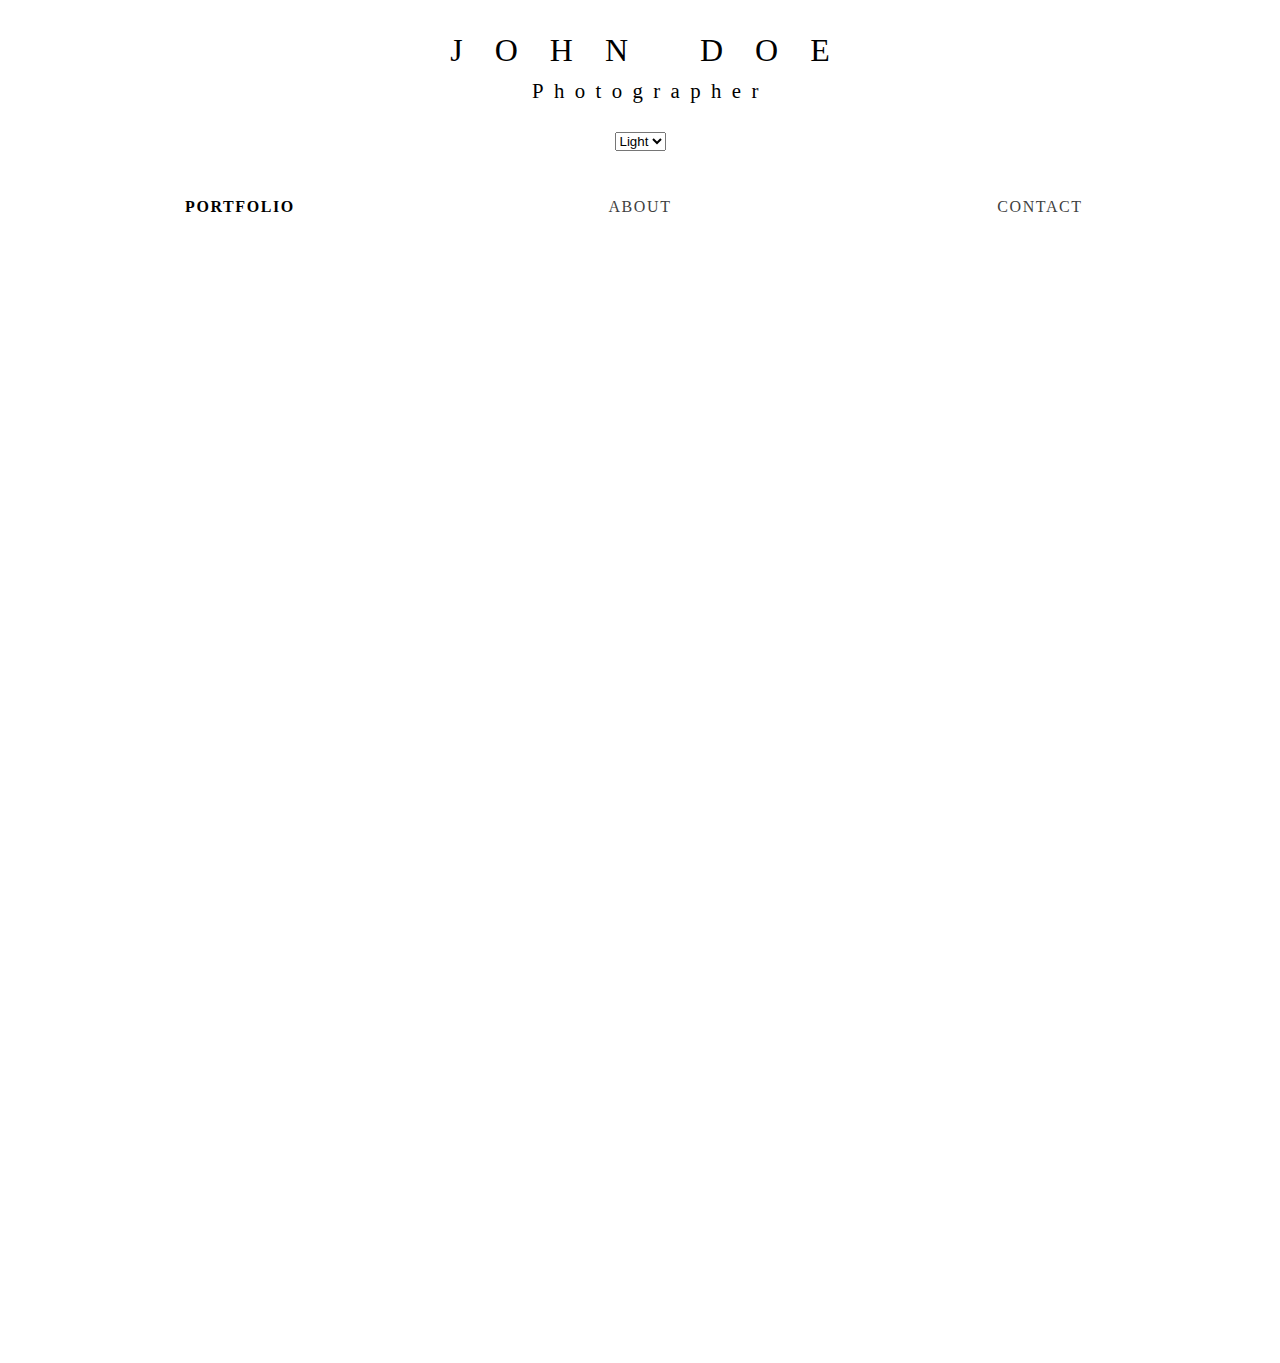
<file: index.html>
<!DOCTYPE html>
<html lang="en">
<head>
    <meta charset="UTF-8">
    <meta name="viewport" content="width=device-width, initial-scale=1.0">
    <title>Document</title>
    <link rel="stylesheet" href="styles/sba.css"/>
    <style>

        /* This style is a full window overlay to obscure the website when a popup image window is open  */
        .hideScreenBackground {
            position: fixed;
            top: 0em;
            left: 0em;
            height: 100%;
            width: 100%;
            background-color: rgba(0,0,0,.8);
            display: flex;
            justify-content: center;
            align-items: center;
        }

        .hideScreenBackground:not(:target) {
            visibility: hidden;
            opacity: 0;
        }

        .popupImageWindow {
            position: fixed;
            width: 60%;
            height: auto;
        }

        .popupCloseButton {
            height: 100%;
            width: 100%;
            color: white;
        }
    </style>
</head>

<body onload="onLoadStuff()">

    <div class="titleBlock">
        <div class="titleJD">John Doe</div>
        <div class="titleJob">Photographer</div>
        <br/>
        <form action="" name="themes" method="post">
            <select name="themes" id="themes">
                <option value="Light" selected="select">Light</option>
                <option value="Dark">Dark</option>
            </select>
        </form>    
    </div>

    <!-- Navigation bar -->
    <div class="navbar">
        <div class="navbuttonCurrentPage">
            Portfolio
        </div>
        <div class="navbutton">
            <a href="about.html">About</a>
        </div>
        <div class="navbutton">
            <a href="contact.html">Contact</a>
        </div>
    </div>

    <!-- GALLERY -->
    <div class="grid-container">
        <div class="imageCard" id="thumbnail1">
            <a href="#modalPopupImage1">
                <img class="imageContainer169" style="object-position:25%;" src="images\hawaiiantropics_the_tears_of_joy_trinkling_down_the_face_of_a_g_0bd12997-f913-44d2-a461-bf5b626b1a7a.png"/>
                <div class="hiddenOverlay">
                    <div class="bottomleft">Anna Santoro // Vogue</div>
                </div>
            </a>
        </div>

        <div class="imageCard">
            <a href="#modalPopupImage2" id="thumbnail2">
                <img class="imageContainer169" src="images\hawaiiantropics_movie_still_celestial_goddess_with_4_hands_othe_b302fce8-d4d1-432b-a944-49e8fedaa53c.png"/>
                <div class="hiddenOverlay">
                    <div class="bottomleft">Justine Malcome // EPK</div>
                </div>
            </a>
        </div>

        <div class="imageCard">
            <a href="#modalPopupImage3" id="thumbnail3">
                <img class="imageContainer169" style="object-position:23%;" src="images\hawaiiantropics_spock_scarface_d64e3c36-c7b8-4dfe-a82c-5214f1f49705.png"/>
                <div class="hiddenOverlay">
                    <div class="bottomleft">Luca & Luca // Album Cover</div>
                </div>
            </a>
        </div>

        <div class="imageCard">
            <a href="#modalPopupImage4" id="thumbnail4">
                <img class="imageContainer169" style="object-position:85%;" src="images\hawaiiantropics_beautiful_woman_standing_next_to_the_kitchen_wi_162a6022-3f71-46c2-a6bf-f13b475ccd30.png"/>
                <div class="hiddenOverlay">
                    <div class="bottomleft">Forgiven // A&nbsp;&amp;&nbsp;E Televsion</div>
                </div>
            </a>
        </div>

        <div class="imageCard">
            <a href="#modalPopupImage5" id="thumbnail5">
                <img class="imageContainer169" style="object-position:75%;" src="images\hawaiiantropics_movie_still_in_a_dark_environment_men_and_woman_249a84e6-afcf-4c6c-abaa-bf31aa4535e6.png"/>
                <div class="hiddenOverlay">
                    <div class="bottomleft">Harlem Knights // Promo</div>
                </div>
            </a>
        </div>

        <div class="imageCard">
            <a href="#modalPopupImage6" id="thumbnail6">
                <img class="imageContainer169" src="images\hawaiiantropics_color_photo_of_commercial_glamor_editorial_mili_7c627a1b-90f5-47fc-92a6-f3fe5c7e4e18.png"/>
                <div class="hiddenOverlay">
                    <div class="bottomleft">Iris Becca // Stockroom</div>
                </div>
            </a>
        </div>

        <div class="imageCard">
            <a href="#modalPopupImage7" id="thumbnail7">
                <img class="imageContainer43" style="object-position:50% 20%;" src="images\hawaiiantropics_dress_63648073-61bf-4082-a453-0e107e66de0d.png"/>
                <div class="hiddenOverlay">
                    <div class="bottomleft">Nalia // Dress Perfecto</div>
                </div>
            </a>
        </div>

        <div class="imageCard">
            <a href="#modalPopupImage8" id="thumbnail8">
                <img class="imageContainer169" src="images\hawaiiantropics_ultra_sharp_vintage_car_show_vintage_model_posi_a970df47-f03b-40da-98f0-9c2a350851ee.png"/>
                <div class="hiddenOverlay">
                    <div class="bottomleft">Lisa Francis // EPK</div>
                </div>
            </a>
        </div>

        <div class="imageCard">
            <a href="#modalPopupImage9" id="thumbnail9">
                <img class="imageContainer916" style="object-position:20% 8%;" src="images\hawaiiantropics_commercial_fashion_photography_latex_bodycon_ou_ea86d80a-e071-4711-9552-353a2cddfdfe.png"/>
                <div class="hiddenOverlay">
                    <div class="bottomleft">Siren Clothing</div>
                </div>
            </a>
        </div>

        <div class="imageCard">
            <a href="#modalPopupImage10" id="thumbnail10">
                <img class="imageContainer43" style="object-position:50% 10%;" src="images\hawaiiantropics_commercial_catalog_photo_model_wearing_a_beauti_3abdce33-6e28-49d1-ac0f-565f43bdfe97.png"/>
                <div class="hiddenOverlay">
                    <div class="bottomleft">Paloma Rodriguez // Dress Perfecto</div>
                </div>
            </a>
        </div>

        <div class="imageCard">
            <a href="#modalPopupImage11" id="thumbnail11">
                <img class="imageContainer169" src="images\hawaiiantropics_commercial_glamor_editorial_military_goth_style_a4d64031-113c-4679-ace0-5787e0aed52c.png"/>
                <div class="hiddenOverlay">
                    <div class="bottomleft">Minnie Fong // Album Cover</div>        
                </div>
            </a>
        </div>

        <div class="imageCard">
            <a href="#modalPopupImage12" id="thumbnail12">
                <img class="imageContainer169" style="object-position:47%;" src="images\hawaiiantropics_commerical_glamour_photography_Chinese_30_years_aec6be2e-a0b5-4ca5-829a-4f0ea6e8ef90.png"/>
                <div class="hiddenOverlay">            
                    <div class="bottomleft">Xīn Yán Chu // Music Video</div>
                </div>
            </a>        
        </div>

        <div class="imageCard">
            <a href="#modalPopupImage13" id="thumbnail3">
                <img class="imageContainer169" style="object-position:65%;" src="images\FIXED_hawaiiantropics_movie_still_in_a_dark_city_street_at_night_men__3c8e8a09-c4f0-4255-8746-9e377189ff3f.png"/>
                <div class="hiddenOverlay">
                    <div class="bottomleft">Blood // Lionsgate Entertainment</div>                
                </div>
            </a>
        </div>

        <div class="imageCard">
            <a href="#modalPopupImage14" id="thumbnail14">
                <img class="imageContainer169" style="object-position:35%;" src="images\hawaiiantropics_commercial_glamor_editorial_military_goth_style_0fba39be-e3d6-42ad-99ae-cc1a2dc3e5be.png"/>
                <div class="hiddenOverlay">
                    <div class="bottomleft">Cassandra Nova // EPK</div>
                </div>
            </a>        
        </div>

        <div class="imageCard">
            <a href="#modalPopupImage15" id="thumbnail15">
                <img class="imageContainer169" src="images\hawaiiantropics_commerical_glamour_photography_contemporay_Chin_dc6c86d5-0f28-4bb4-a1c5-0f36423b3d86.png"/>
                <div class="hiddenOverlay">            
                    <div class="bottomleft">Mira // Album Cover</div>
                </div>
            </a>
        </div>

        <div class="imageCard">
            <a href="#modalPopupImage16" id="thumbnail16">
                <img class="imageContainer169" style="object-position:37%;" src="images\hawaiiantropics_model_in_a_black_barbwire_dress_made_of_latex_9ce53871-8aea-4dae-8404-79c8ece5c0af.png"/>
                <div class="hiddenOverlay">
                    <div class="bottomleft">Swan Abigal // Fashion Editor</div>
                </div>
            </a>        
        </div>

        <div class="imageCard">
            <a href="#modalPopupImage17" id="thumbnail17">
                <img class="imageContainer169" src="images\hawaiiantropics_model_in_a_black_barbwire_dress_0b6bf11c-290d-4d0e-b2bb-0a6c12181339.png"/>
                <div class="hiddenOverlay">
                    <div class="bottomleft">Swan Abigal // Fashion Editor</div>
                </div>
            </a>        
        </div>

        <div class="imageCard">
            <a href="#modalPopupImage18" id="thumbnail18">
                <img class="imageContainer916" style="object-position:65% 8%;" src="images\hawaiiantropics_glamour_photo_fashion_Good_morning_latex_dress__f0638f3d-0e96-4ccf-8aa1-db8b144ae51e.png"/>
                <div class="hiddenOverlay">
                    <div class="bottomleft">Siren Clothing</div>
                </div>
            </a>        
        </div>

        <div class="imageCard">
            <a href="#modalPopupImage19" id="thumbnail19">
                <img class="imageContainer169" style="object-position:31%;" src="images\hawaiiantropics_commercial_fashion_photography_of_a_asian_model_1c7d0409-17f0-4594-9c69-bf59d1e97e0a.png"/>
                <div class="hiddenOverlay">
                    <div class="bottomleft">Lisa Park // YG Entertainment</div>
                </div>
            </a>
        </div>

        <div class="imageCard">
            <a href="#modalPopupImage20" id="thumbnail20">
                <img class="imageContainer169" src="images\hawaiiantropics_commercial_glamor_editorial_straight_shiny_blac_674f7b3a-3c4f-4201-8efa-7190e47bae35.png"/>
                <div class="hiddenOverlay">
                    <div class="bottomleft">Tina Williams // Model</div>
                </div>
            </a>        
        </div>

        <div class="imageCard">
            <a href="#modalPopupImage21" id="thumbnail21">
                <img class="imageContainer916" style="object-position:0% 28%;" src="images\hawaiiantropics_perfume_bottle_in_the_shape_of_a_beautiful_mode_c5c0ffca-6e05-422b-b82f-0a50a24a0b69.png"/>
                <div class="hiddenOverlay">
                    <div class="bottomleft">IGC Glass Products</div>
                </div>
            </a>        
        </div>

        <div class="imageCard">
            <a href="#modalPopupImage22" id="thumbnail22">
                <img class="imageContainer169" src="images\HawaiianTropics_commercial_photography_of_Egyptian_Pharaoh_insp_8323112d-33c9-4ca0-8df7-721a11e93c20.png"/>
                <div class="hiddenOverlay">
                    <div class="bottomleft">Mark Knight // Concept Shoes</div>
                </div>
            </a>
        </div>

        <div class="imageCard">
            <a href="#modalPopupImage23" id="thumbnail23">
                <img class="imageContainer169" style="object-position:70%;" src="images\hawaiiantropics_commercial_glamor_editorial_studio_photography__b74a8cc1-1570-4cba-baa8-cbd75cffce6f.png"/>
                <div class="hiddenOverlay">
                    <div class="bottomleft">Jaloppy Shoes</div>
                </div>
            </a>
        </div>

        <div class="imageCard">
            <a href="#modalPopupImage24" id="thumbnail24">
                <img class="imageContainer169" style="object-position:70% 30%;" src="images\hawaiiantropics_surreal_street_art_mural_of_a_giant_rapper_danc_9404c43c-1f74-419f-b74d-cd9d887b11dc.png"/>
                <div class="hiddenOverlay">
                    <div class="bottomleft">Mark Knight // Street Art</div>
                </div>
            </a>        
        </div>
    </div>

    <!-- POP-UP WINDOWS -->
    <div id="modalPopupImage1" class="hideScreenBackground"><div class="popupImageWindow">
        <a class="popupCloseButton" href="#thumbnail1">
            <img class="XimageContainer169" src="images\hawaiiantropics_the_tears_of_joy_trinkling_down_the_face_of_a_g_0bd12997-f913-44d2-a461-bf5b626b1a7a.png"/>
            <div class="hiddenOverlay">
                <div class="bottomleft">Anna Santoro // Vogue</div>
            </div>
        </a>
    </div></div>
    <div id="modalPopupImage2" class="hideScreenBackground"><div class="popupImageWindow">
        <a class="popupCloseButton" href="#thumbnail2">
            <img class="XimageContainer169" src="images\hawaiiantropics_movie_still_celestial_goddess_with_4_hands_othe_b302fce8-d4d1-432b-a944-49e8fedaa53c.png"/>
            <div class="hiddenOverlay">
                <div class="bottomleft">Justine Malcome // EPK</div>
            </div>
        </a>
    </div></div>
    <div id="modalPopupImage3" class="hideScreenBackground"><div class="popupImageWindow">
        <a class="popupCloseButton" href="#thumbnail3">
            <img class="XimageContainer169" style="object-position:23%;" src="images\hawaiiantropics_spock_scarface_d64e3c36-c7b8-4dfe-a82c-5214f1f49705.png"/>
            <div class="hiddenOverlay">
                <div class="bottomleft">Luca & Luca // Album Cover</div>
            </div>
        </a>
    </div></div>
    <div id="modalPopupImage4" class="hideScreenBackground"><div class="popupImageWindow">
        <a class="popupCloseButton" href="#thumbnail4">
            <img class="XimageContainer169" style="object-position:85%;" src="images\hawaiiantropics_beautiful_woman_standing_next_to_the_kitchen_wi_162a6022-3f71-46c2-a6bf-f13b475ccd30.png"/>
            <div class="hiddenOverlay">
                <div class="bottomleft">Forgiven // A&nbsp;&amp;&nbsp;E Televsion</div>
            </div>
        </a>
    </div></div>
    <div id="modalPopupImage5" class="hideScreenBackground"><div class="popupImageWindow">
        <a class="popupCloseButton" href="#thumbnail5">
            <img class="XimageContainer169" style="object-position:75%;" src="images\hawaiiantropics_movie_still_in_a_dark_environment_men_and_woman_249a84e6-afcf-4c6c-abaa-bf31aa4535e6.png"/>
            <div class="hiddenOverlay">
                <div class="bottomleft">Harlem Knights // Promo</div>
            </div>
        </a>
    </div></div>
    <div id="modalPopupImage6" class="hideScreenBackground"><div class="popupImageWindow">
        <a class="popupCloseButton" href="#thumbnail6">
            <img class="XimageContainer169" src="images\hawaiiantropics_color_photo_of_commercial_glamor_editorial_mili_7c627a1b-90f5-47fc-92a6-f3fe5c7e4e18.png"/>
            <div class="hiddenOverlay">
                <div class="bottomleft">Iris Becca // Stockroom</div>
            </div>
        </a>
    </div></div>
    <div id="modalPopupImage7" class="hideScreenBackground"><div class="popupImageWindow">
        <a class="popupCloseButton" href="#thumbnail7">
            <img class="XimageContainer43" style="object-position:50% 20%;" src="images\hawaiiantropics_dress_63648073-61bf-4082-a453-0e107e66de0d.png"/>
            <div class="hiddenOverlay">
                <div class="bottomleft">Nalia // Dress Perfecto</div>
            </div>
        </a>        
    </div></div>
    <div id="modalPopupImage8" class="hideScreenBackground"><div class="popupImageWindow">
        <a class="popupCloseButton" href="#thumbnail8">
            <img class="XimageContainer169" src="images\hawaiiantropics_ultra_sharp_vintage_car_show_vintage_model_posi_a970df47-f03b-40da-98f0-9c2a350851ee.png"/>
            <div class="hiddenOverlay">
                <div class="bottomleft">Lisa Francis // EPK</div>
            </div>
        </a>
    </div></div>
    <div id="modalPopupImage9" class="hideScreenBackground"><div class="popupImageWindow">
        <a class="popupCloseButton" href="#thumbnail9">
            <img class="XimageContainer916" style="object-position:20% 8%;" src="images\hawaiiantropics_commercial_fashion_photography_latex_bodycon_ou_ea86d80a-e071-4711-9552-353a2cddfdfe.png"/>
            <div class="hiddenOverlay">
                <div class="bottomleft">Siren Clothing</div>
            </div>
        </a>
    </div></div>
    <div id="modalPopupImage10" class="hideScreenBackground"><div class="popupImageWindow">
        <a class="popupCloseButton" href="#thumbnail10">
            <img class="XimageContainer43" style="object-position:50% 10%;" src="images\hawaiiantropics_commercial_catalog_photo_model_wearing_a_beauti_3abdce33-6e28-49d1-ac0f-565f43bdfe97.png"/>
            <div class="hiddenOverlay">
                <div class="bottomleft">Paloma Rodriguez // Dress Perfecto</div>
            </div>
        </a>
    </div></div>
    <div id="modalPopupImage11" class="hideScreenBackground"><div class="popupImageWindow">
        <a class="popupCloseButton" href="#thumbnail11">
            <img class="XimageContainer169" src="images\hawaiiantropics_commercial_glamor_editorial_military_goth_style_a4d64031-113c-4679-ace0-5787e0aed52c.png"/>
            <div class="hiddenOverlay">
                <div class="bottomleft">Minnie Fong // Album Cover</div>
            </div>
        </a>    
    </div></div>
    <div id="modalPopupImage12" class="hideScreenBackground"><div class="popupImageWindow">
        <a class="popupCloseButton" href="#thumbnail12">
            <img class="XimageContainer169" style="object-position:47%;" src="images\hawaiiantropics_commerical_glamour_photography_Chinese_30_years_aec6be2e-a0b5-4ca5-829a-4f0ea6e8ef90.png"/>
            <div class="hiddenOverlay">
                <div class="bottomleft">Xīn Yán Chu // Music Video</div>
            </div>
        </a>
    </div></div>
    <div id="modalPopupImage13" class="hideScreenBackground"><div class="popupImageWindow">
        <a class="popupCloseButton" href="#thumbnail13">
            <img class="XimageContainer169" style="object-position:65%;" src="images\FIXED_hawaiiantropics_movie_still_in_a_dark_city_street_at_night_men__3c8e8a09-c4f0-4255-8746-9e377189ff3f.png"/>
            <div class="hiddenOverlay">
                <div class="bottomleft">Blood // Lionsgate Entertainment</div>
            </div>
        </a>
    </div></div>
    <div id="modalPopupImage14" class="hideScreenBackground"><div class="popupImageWindow">
        <a class="popupCloseButton" href="#thumbnail14">
            <img class="XimageContainer169" style="object-position:35%;" src="images\hawaiiantropics_commercial_glamor_editorial_military_goth_style_0fba39be-e3d6-42ad-99ae-cc1a2dc3e5be.png"/>
            <div class="hiddenOverlay">
                <div class="bottomleft">Cassandra Nova // EPK</div>
            </div>
        </a>
    </div></div>
    <div id="modalPopupImage15" class="hideScreenBackground"><div class="popupImageWindow">
        <a class="popupCloseButton" href="#thumbnail15">
            <img class="XimageContainer169" src="images\hawaiiantropics_commerical_glamour_photography_contemporay_Chin_dc6c86d5-0f28-4bb4-a1c5-0f36423b3d86.png"/>
            <div class="hiddenOverlay">
                <div class="bottomleft">Mira // Album Cover</div>
            </div>
        </a>
    </div></div>
    <div id="modalPopupImage16" class="hideScreenBackground"><div class="popupImageWindow">
        <a class="popupCloseButton" href="#thumbnail16">
            <img class="XimageContainer169" style="object-position:37%;" src="images\hawaiiantropics_model_in_a_black_barbwire_dress_made_of_latex_9ce53871-8aea-4dae-8404-79c8ece5c0af.png"/>
            <div class="hiddenOverlay">
                <div class="bottomleft">Swan Abigal // Fashion Editor</div>
            </div>
        </a>
    </div></div>
    <div id="modalPopupImage17" class="hideScreenBackground"><div class="popupImageWindow">
        <a class="popupCloseButton" href="#thumbnail17">
            <img class="XimageContainer169" src="images\hawaiiantropics_model_in_a_black_barbwire_dress_0b6bf11c-290d-4d0e-b2bb-0a6c12181339.png"/>
            <div class="hiddenOverlay">
                <div class="bottomleft">Swan Abigal // Fashion Editor</div>
            </div>
        </a>
    </div></div>
    <div id="modalPopupImage18" class="hideScreenBackground"><div class="popupImageWindow">
        <a class="popupCloseButton" href="#thumbnail18">
            <img class="XimageContainer916" style="object-position:65% 8%;" src="images\hawaiiantropics_glamour_photo_fashion_Good_morning_latex_dress__f0638f3d-0e96-4ccf-8aa1-db8b144ae51e.png"/>
            <div class="hiddenOverlay">
                <div class="bottomleft">Siren Clothing</div>
            </div>
        </a>
    </div></div>
    <div id="modalPopupImage19" class="hideScreenBackground"><div class="popupImageWindow">
        <a class="popupCloseButton" href="#thumbnail19">
            <img class="XimageContainer169" style="object-position:31%;" src="images\hawaiiantropics_commercial_fashion_photography_of_a_asian_model_1c7d0409-17f0-4594-9c69-bf59d1e97e0a.png"/>
            <div class="hiddenOverlay">
                <div class="bottomleft">Lisa Park // YG Entertainment</div>
            </div>
        </a>
    </div></div>
    <div id="modalPopupImage20" class="hideScreenBackground"><div class="popupImageWindow">
        <a class="popupCloseButton" href="#thumbnail20">
            <img class="XimageContainer169" src="images\hawaiiantropics_commercial_glamor_editorial_straight_shiny_blac_674f7b3a-3c4f-4201-8efa-7190e47bae35.png"/>
            <div class="hiddenOverlay">
                <div class="bottomleft">Tina Williams // Model</div>
            </div>
        </a>
    </div></div>
    <div id="modalPopupImage21" class="hideScreenBackground"><div class="popupImageWindow">
        <a class="popupCloseButton" href="#thumbnail21">
            <img class="XimageContainer916" style="object-position:0% 28%;" src="images\hawaiiantropics_perfume_bottle_in_the_shape_of_a_beautiful_mode_c5c0ffca-6e05-422b-b82f-0a50a24a0b69.png"/>
            <div class="hiddenOverlay">
                <div class="bottomleft">IGC Glass Products</div>
            </div>
        </a>
    </div></div>
    <div id="modalPopupImage22" class="hideScreenBackground"><div class="popupImageWindow">
        <a class="popupCloseButton" href="#thumbnail22">
            <img class="XimageContainer169" src="images\HawaiianTropics_commercial_photography_of_Egyptian_Pharaoh_insp_8323112d-33c9-4ca0-8df7-721a11e93c20.png"/>
            <div class="hiddenOverlay">
                <div class="bottomleft">Mark Knight // Concept Shoes</div>
            </div>
        </a>
    </div></div>
    <div id="modalPopupImage23" class="hideScreenBackground"><div class="popupImageWindow">
        <a class="popupCloseButton" href="#thumbnail23">
            <img class="XimageContainer169" style="object-position:70%;" src="images\hawaiiantropics_commercial_glamor_editorial_studio_photography__b74a8cc1-1570-4cba-baa8-cbd75cffce6f.png"/>
            <div class="hiddenOverlay">
                <div class="bottomleft">Jaloppy Shoes</div>
            </div>
        </a>
    </div></div>
    <div id="modalPopupImage24" class="hideScreenBackground"><div class="popupImageWindow">
        <a class="popupCloseButton" href="#thumbnail24">
            <img class="XimageContainer169" style="object-position:70% 30%;" src="images\hawaiiantropics_surreal_street_art_mural_of_a_giant_rapper_danc_9404c43c-1f74-419f-b74d-cd9d887b11dc.png"/>
            <div class="hiddenOverlay">
                <div class="bottomleft">Mark Knight // Street Art</div>
            </div>
        </a>
    </div></div>

    <!-- Javascript to handle background color -->
    <script src="scripts/sba.js"></script>
</body>
</html>
</file>
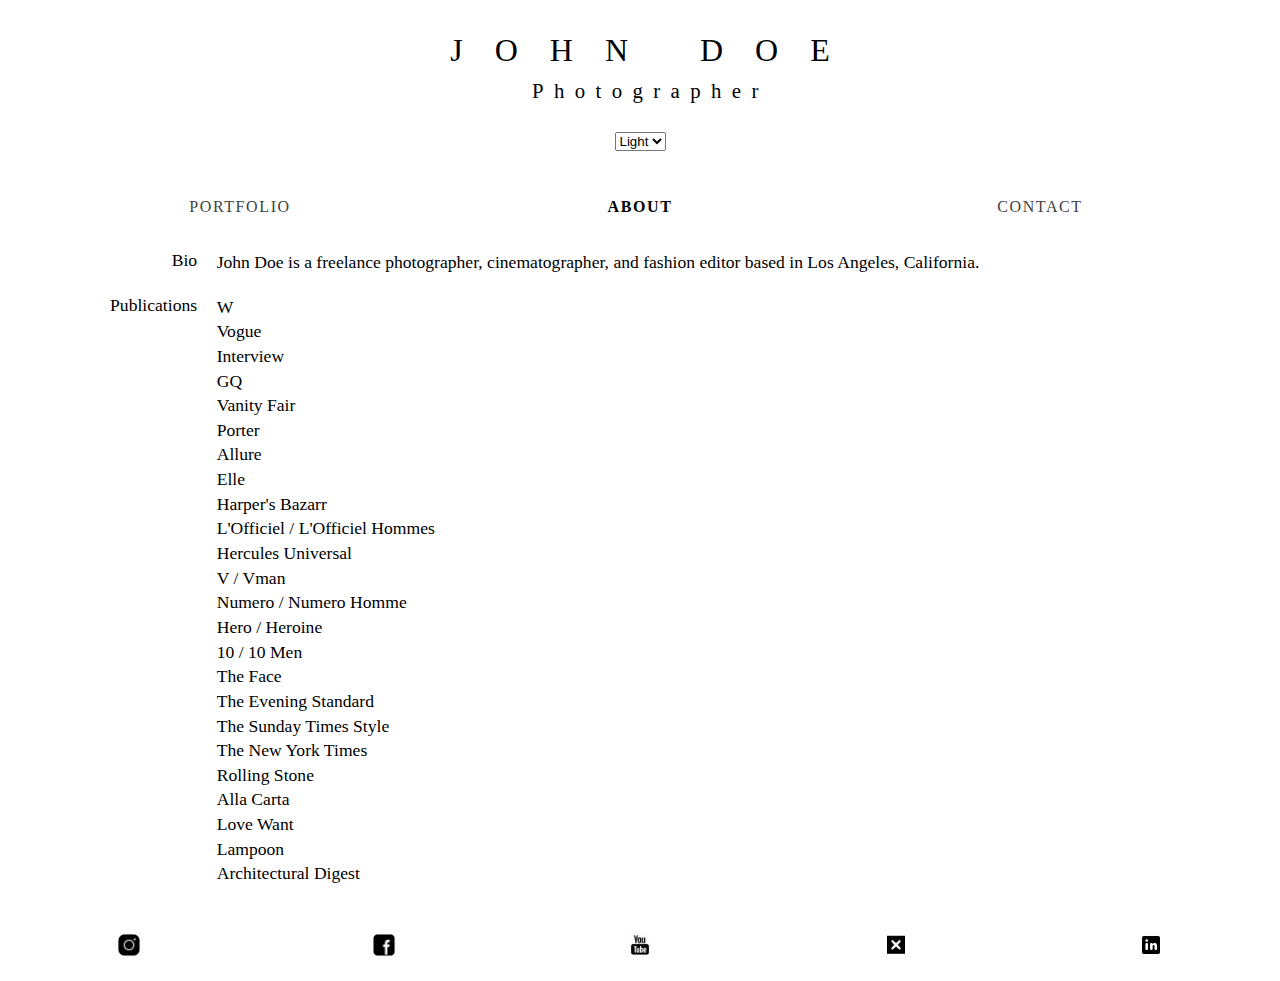
<file: about.html>
<!DOCTYPE html>
<html lang="en">
<head>
    <meta charset="UTF-8">
    <meta name="viewport" content="width=device-width, initial-scale=1.0">
    <title>Document</title>
    <link rel="stylesheet" href="styles/sba.css"/>
    <style>
        
        .contactForm {
            display: grid;
            grid-template-columns: 1;
            padding: 1em 0em 1em 1em;
            /* background-color: blueviolet; */
            text-align: center;
            vertical-align: top;
            align-items: center;
        }

        hr {
            width: 100%;
            padding-bottom: 1em;
        }

        .tableSize {
            width: 100%;
        }

        /* Assignment requires internal styles so I put form stuff here */
        .messageLine {
            margin-bottom: 0.5em;
            width: 80%;
        }
        
        .messageBox {
            height: 6em;
            width: 80%;
            margin-bottom: 0.5em;
        }

        .fieldLabel {
            text-align: right;
            /* vertical-align: center */
        }

        .fieldInput {
            text-align: left;
            padding-left: 1em;
            width: 80%;
        }

        .groupName {
            text-align: right;
            vertical-align: top;
            padding-top: 1em;
            font-size: 1.1em;
        }

        .groupContents {
            text-align: left;
            padding-top: 1em;
            padding-left: 1em;
            line-height: 1.4em;
            width: 80%;
            font-size: 1.1em;
        }
    </style>
</head>

<!-- <body> -->
<!-- Fade in animation on document body -->
<body onload="onLoadStuff()">

    <div class="titleBlock">
        <div class="titleJD">John Doe</div>
        <div class="titleJob">Photographer</div>
        <br/>
        <form action="" name="themes" method="post">
            <select name="themes" id="themes">
                <option value="Light" selected="select">Light</option>
                <option value="Dark">Dark</option>
            </select>
        </form>    
    </div>

    <!-- Navigation bar -->
    <div class="navbar">
        <div class="navbutton">
            <a href="index.html">Portfolio</a>
        </div>
        <div class="navbuttonCurrentPage">
            About
        </div>
        <div class="navbutton">
            <a href="contact.html">Contact</a>
        </div>
    </div>

    <!-- Mandatory required table -->
    <table>
        <tbody>
            <tr><td class="groupName">Bio</td>
                <td class="groupContents">John Doe is a freelance photographer, cinematographer, and fashion editor based in Los Angeles, California.</td></tr>
            <tr><td class="groupName">Publications</td>
                <td class="groupContents">
                    W<br/>
                    Vogue<br/>
                    Interview<br/>
                    GQ<br/>
                    Vanity Fair<br/>
                    Porter<br/>
                    Allure<br/>
                    Elle<br/>
                    Harper's Bazarr<br/>
                    L'Officiel / L'Officiel Hommes<br/>
                    Hercules Universal<br/>
                    V / Vman<br/>
                    Numero / Numero Homme<br/>
                    Hero / Heroine<br/>
                    10 / 10 Men<br/>
                    The Face<br/>
                    The Evening Standard<br/>
                    The Sunday Times Style<br/>
                    The New York Times<br/>
                    Rolling Stone<br/>
                    Alla Carta<br/>
                    Love Want<br/>
                    Lampoon<br/>
                    Architectural Digest<br/>
                    <br/>
                </td>
            </tr>
        </tbody>
    </table>
    <br/>
    <div>
        <table class="tableSize"><tbody><tr>
            <td><a href="https://instagram.com"><img class="socialMediaIcon" src="images\icons8-instagram.gif" alt="Instagram icon"/></a></td>
            <td><a href="https://facebook.com"><img class="socialMediaIcon" src="images\icons8-facebook.gif" alt="Facebook icon"/></a></td>
            <td><a href="https://youtube.com"><img class="socialMediaIcon" src="images\icons8-youtube.gif" alt="Youtube icon"/></a></td>
            <td><a href="https://x.com"><img class="socialMediaIcon" src="images\icons8-x.gif" alt="X icon"/></a></td>
            <td><a href="https://linkedin.com"><img class="socialMediaIcon" src="images\icons8-linkedin.gif" alt="Linkedin icon"/></a></td>
        </tr></tbody></table>
    </div>
    <br/>

    <!-- Javascript to handle background color -->
    <script src="scripts/sba.js"></script>
</body>
</html>
</file>
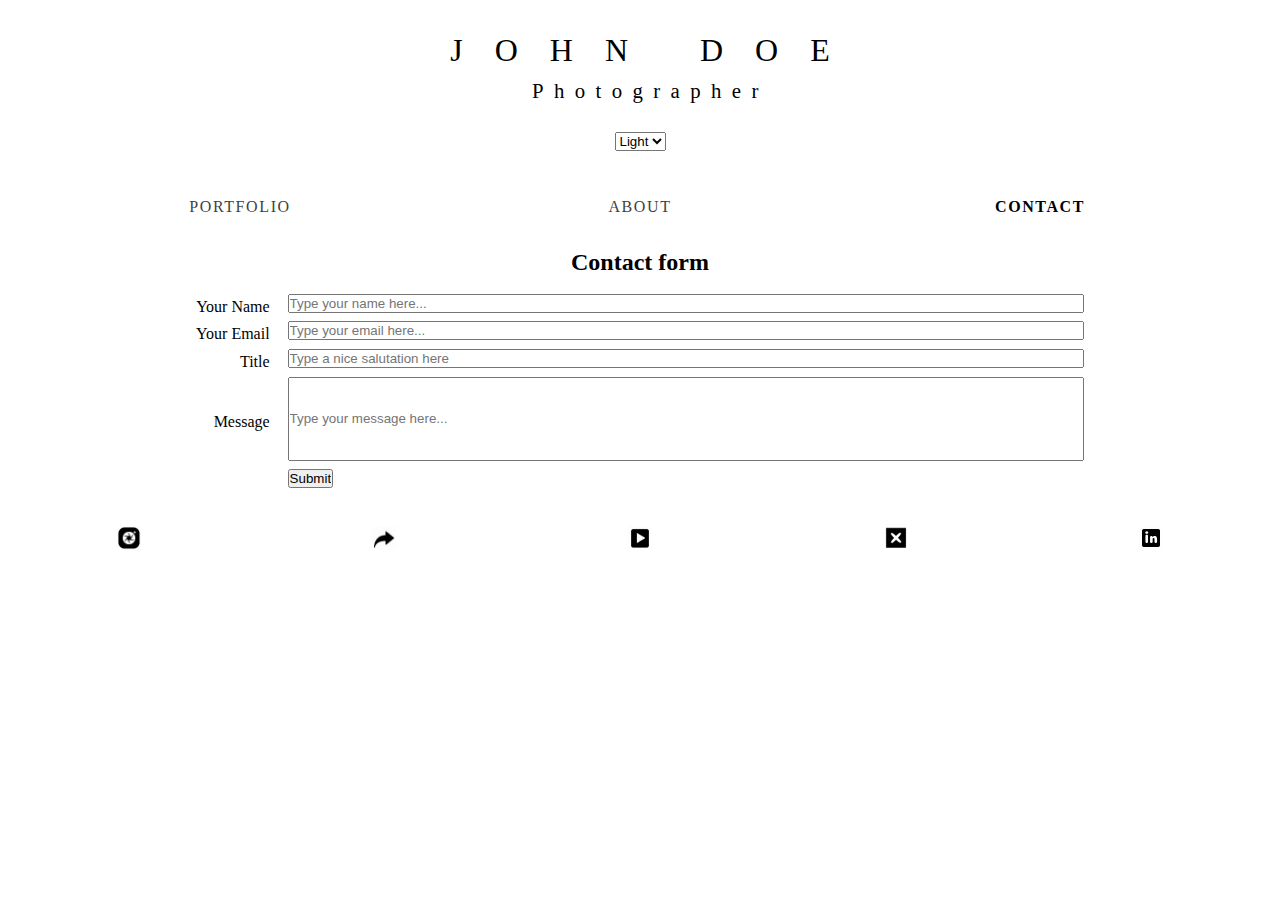
<file: contact.html>
<!DOCTYPE html>
<html lang="en">
<head>
    <meta charset="UTF-8">
    <meta name="viewport" content="width=device-width, initial-scale=1.0">
    <title>Document</title>
    <link rel="stylesheet" href="styles/sba.css"/>
    <style>

        .contactForm {
            display: grid;
            grid-template-columns: 1;
            padding: 1em 0em 1em 1em;
            /* background-color: blueviolet; */
            text-align: center;
            vertical-align: top;
            align-items: center;
        }

        /* <div style="width: 100%; height: 7px; background: #F87431; overflow: hidden;"> */

        hr {
            width: 100%;
            padding-bottom: 1em;
        }

        .tableSize {
            width: 100%;
        }

        /* Assignment requires internal styles so I put form stuff here */
        .messageLine {
            margin-bottom: 0.5em;
            width: 80%;
        }
        
        .messageBox {
            height: 6em;
            width: 80%;
            margin-bottom: 0.5em;
        }

        .fieldLabel {
            text-align: right;
            vertical-align: center
        }

        .fieldInput {
            text-align: left;
            padding-left: 1em;
            width: 80%;
        }

    </style>
</head>

<!-- <body> -->
<!-- Fade in animation on document body -->
<body onload="onLoadStuff()">

    <div class="titleBlock">
        <div class="titleJD">John Doe</div>
        <div class="titleJob">Photographer</div>
        <br/>
        <form action="" name="themes" method="post">
            <select name="themes" id="themes">
                <option value="Light" selected="select">Light</option>
                <option value="Dark">Dark</option>
            </select>
        </form>    
    </div>
    
    <!-- Navigation bar -->
    <div class="navbar">
        <div class="navbutton">
            <a href="index.html">Portfolio</a>
        </div>
        <div class="navbutton">
            <a href="about.html">About</a>
        </div>
        <div class="navbuttonCurrentPage">
            Contact
        </div>
    </div>
    <br/>

    <!-- Mandatory required table -->
    <div><h2>Contact form</h2></div>
    <form action="#">
        <div class="contactForm">
            <!-- Mandatory required table -->
            <table>
                <tbody>
                    <tr>
                        <td class="fieldLabel"><label for="name">Your Name</label></td>
                        <td class="fieldInput"><input class="messageLine" type="text" id="name" placeholder="Type your name here..." required/></td>
                    </tr>
                    <tr>
                        <td class="fieldLabel"><label for="emailAddress">Your Email</label></td>
                        <td class="fieldInput"><input class="messageLine" type="email" id="emailAddress" placeholder="Type your email here..." required/></td>
                    </tr>
                    <tr>
                        <td class="fieldLabel"><label for="reason">Title</label></td>
                        <td class="fieldInput"><input class="messageLine" type="text" id="reason" placeholder="Type a nice salutation here" required/></td>
                    </tr>
                    <tr>
                        <td class="fieldLabel"><label for="message">Message</label></td>
                        <td class="fieldInput"><input class="messageBox" type="text" id="message" placeholder="Type your message here..." required/></td>
                    </tr>
                    <tr>
                        <td class="fieldLabel"></td>
                        <td class="fieldInput"><input type="submit" value="Submit" /></td>
                    </tr>
                </tbody>
            </table>
        </div>
    </form>
    <br/>
    <div>
        <table class="tableSize"><tbody><tr>
            <td><a href="https://instagram.com"><img class="socialMediaIcon" src="images\icons8-instagram.gif" alt="Instagram icon"/></a></td>
            <td><a href="https://facebook.com"><img class="socialMediaIcon" src="images\icons8-facebook.gif" alt="Facebook icon"/></a></td>
            <td><a href="https://youtube.com"><img class="socialMediaIcon" src="images\icons8-youtube.gif" alt="Youtube icon"/></a></td>
            <td><a href="https://x.com"><img class="socialMediaIcon" src="images\icons8-x.gif" alt="X icon"/></a></td>
            <td><a href="https://linkedin.com"><img class="socialMediaIcon" src="images\icons8-linkedin.gif" alt="Linkedin icon"/></a></td>
        </tr></tbody></table>
    </div>

    <!-- Javascript to handle background color -->
    <script src="scripts/sba.js"></script>
</body>
</html>
</file>
<file: styles/sba.css>
/* Overall look of the website */
*{
    /* Let's get rid of all margins and padding */
    margin: 0em;
    padding: 0em;
}

html {
    font-family:Cambria, Cochin, Georgia, Times, 'Times New Roman', serif;
    color: black;
    text-align: center;

    /* overflow: scroll; */
}

body {

    /* scroll-snap-type: mandatory;
    scroll-snap-points-y: repeat(100vh);
    scroll-snap-type: y mandatory;
    scroll-snap-type: x mandatory;
    overflow: scroll; */

    background-color: white;
    opacity: 1;

    
    /* Optional: Fade in on page load.  Comment out this code to disable the global page load animation */
    /* Note: Doesn't disable the portfolio fade in animations */
    opacity: 0;
    transition: opacity 3s, background-color 3s;
    animation-fill-mode: forwards;
    /* End optional: fade in on page load */
}

/* Navigation bar */
.navbar {
    display: flex;
    justify-content: space-evenly;
    align-items: center;
    flex-wrap: wrap;
    height: 3em;
}

.navbutton, .navbuttonCurrentPage {
    width: 25%;
    letter-spacing: 0.1em;
    text-transform: uppercase;
    text-align: center;
}

.navbuttonCurrentPage {
    font-weight: bold;
}

/* Anchors */
a {
    color: #3f3f3f;
    text-decoration: none;
}

a.visited {
    color: #3f3f3f;
    text-decoration: none;
}

/* Social media icons */
.socialMediaIcon
{
    height: 1.5em;
    width: 1.5em;
}

/* Title block including photographer name and title */
.titleBlock{
    margin: 2em 2em 2em 2em;
    text-align: center;
}

.titleJD {
    text-align: center;
    text-transform: uppercase;
    font-size: 2em;

    /* Double space between letters and compensate for all browsers centering bug */
    letter-spacing: 1em;
    margin-right: -1em;
}

.titleJob {
    text-align: center;
    text-transform: capitalize;
    font-size: 1.3em;
    margin: 0.5em;

    /* Double space between letters and compensate for all browsers centering bug */
    letter-spacing: 0.5em;
    margin-right: -0.5em;
}

/* The website is built on cards */
.card, .imageCard {
    /* DO NOT REMOVE POSITION RELATIVE OR IT BREAKS ALL KINDS OF STUFF */
    position: relative;
    text-align: center;
    padding: 0em;
    border: 0em;
    margin: 0em;
    opacity: 1;
}

/* ================= EVERYTHING BELOW IS FOR THE FADE IN ANIMATION ==================== */
/* ================= COMMENT OUT THIS BLOCK TO REMOVE THE ANIMATION =================== */

/* This defines what the animation actually does, but not it's length or mode */
@keyframes imageCardFadeIn {
    from { opacity: 0; }
    to { opacity: 1; }
}

.imageCard {
    animation-name: imageCardFadeIn;
    animation-duration: 2s;
    animation-iteration-count: 1;
    animation-fill-mode: forwards;
    opacity: 0;
}

:root {
    /* # seconds before the overall animation is started */
    --delayBase: 0.2s;

    /* delay between each image */
    --delayBetween: 0.2s;
}

/* Don't change anything here, but add and subtract rows at the end as needed */
.imageCard:nth-of-type(1)  { animation-delay: calc(01 * var(--delayBetween) + var(--delayBase)); }
.imageCard:nth-of-type(2)  { animation-delay: calc(02 * var(--delayBetween) + var(--delayBase)); }
.imageCard:nth-of-type(3)  { animation-delay: calc(03 * var(--delayBetween) + var(--delayBase)); }
.imageCard:nth-of-type(4)  { animation-delay: calc(04 * var(--delayBetween) + var(--delayBase)); }
.imageCard:nth-of-type(5)  { animation-delay: calc(05 * var(--delayBetween) + var(--delayBase)); }
.imageCard:nth-of-type(6)  { animation-delay: calc(06 * var(--delayBetween) + var(--delayBase)); }
.imageCard:nth-of-type(7)  { animation-delay: calc(07 * var(--delayBetween) + var(--delayBase)); }
.imageCard:nth-of-type(8)  { animation-delay: calc(08 * var(--delayBetween) + var(--delayBase)); }
.imageCard:nth-of-type(9)  { animation-delay: calc(09 * var(--delayBetween) + var(--delayBase)); }
.imageCard:nth-of-type(10) { animation-delay: calc(10 * var(--delayBetween) + var(--delayBase)); }
.imageCard:nth-of-type(11) { animation-delay: calc(11 * var(--delayBetween) + var(--delayBase)); }
.imageCard:nth-of-type(12) { animation-delay: calc(12 * var(--delayBetween) + var(--delayBase)); }
.imageCard:nth-of-type(13) { animation-delay: calc(13 * var(--delayBetween) + var(--delayBase)); }
.imageCard:nth-of-type(14) { animation-delay: calc(14 * var(--delayBetween) + var(--delayBase)); }
.imageCard:nth-of-type(15) { animation-delay: calc(15 * var(--delayBetween) + var(--delayBase)); }
.imageCard:nth-of-type(16) { animation-delay: calc(16 * var(--delayBetween) + var(--delayBase)); }
.imageCard:nth-of-type(17) { animation-delay: calc(17 * var(--delayBetween) + var(--delayBase)); }
.imageCard:nth-of-type(18) { animation-delay: calc(18 * var(--delayBetween) + var(--delayBase)); }
.imageCard:nth-of-type(19) { animation-delay: calc(19 * var(--delayBetween) + var(--delayBase)); }
.imageCard:nth-of-type(20) { animation-delay: calc(20 * var(--delayBetween) + var(--delayBase)); }
.imageCard:nth-of-type(21) { animation-delay: calc(21 * var(--delayBetween) + var(--delayBase)); }
.imageCard:nth-of-type(22) { animation-delay: calc(22 * var(--delayBetween) + var(--delayBase)); }
.imageCard:nth-of-type(23) { animation-delay: calc(23 * var(--delayBetween) + var(--delayBase)); }
.imageCard:nth-of-type(24) { animation-delay: calc(24 * var(--delayBetween) + var(--delayBase)); }

/* ================= EVERYTHING ABOVE IS FOR THE FADE IN ANIMATION ==================== */


/* ==================================== MEDIA QUERY STUFF ===============================/

/* On tiny Screens, no gap or padding and only a single column */
@media only screen and (max-width : 639px) {
/* @media (max-width : 639px) { */
    /* FOR TESTING */
    /* body {
        background-color: blue;
    } */

    .grid-container {
        display: grid;
        gap: 0px;
        padding: 0px;
        grid-template-columns: 1;
        justify-content: center;
    }

    /* Handle scroll snapping on cellphones.  Delete this block if it doesn't work */
    /* .grid-container { */
        /* We do scroll snapping on cellphones. Delete this if it doesn't work */
        /* scroll-snap-type: y mandatory; */
        /* overflow: scroll; */
    /* } */
    /* .imageCard { */
        /* scroll-snap-align: start; */
    /* } */

    /* On tiny screens, we use 16 / 9 */
    .imageContainer169 {
        max-width: 100%;
        object-fit: cover;
        overflow: hidden;
        aspect-ratio: 16 / 9;
    }

    .imageContainer43 {
        max-width: 100%;
        object-fit: cover;
        overflow: hidden;
        aspect-ratio: 16 / 9;
    }

    .imageContainer916 {
        max-width: 100%;
        object-fit: cover;
        overflow: hidden;
        aspect-ratio: 9 / 16;
    }

    .XimageContainer169 {
        max-width: 100%;
        object-fit: cover;
        overflow: hidden;
        aspect-ratio: 16 / 9;
    }

    .XimageContainer43 {
        max-width: 100%;
        object-fit: cover;
        overflow: hidden;
        aspect-ratio: 16 / 9;
    }

    .XimageContainer916 {
        max-width: 100%;
        object-fit: cover;
        overflow: hidden;
        aspect-ratio: 9 / 16;
    }
}

/* BIG SCREENS */
@media only screen and (min-width : 640px) {

    /* For testing media queries */
    body {
        /* background-color: blue; */
    }

    /* On big screens, multiple columns with a gap and padding */
    .grid-container {
        display: grid;
        gap: 10px;
        padding: 10px;
    
        /* Auto = Dynamic # of columms */
        grid-template-columns: repeat(auto-fit, minmax(300px, 1fr));
        /* justify-content: center; */
    }

    /* Handle scroll snapping on cellphones.  Delete this block if it doesn't work */
    /* .grid-container { */
        /* We do scroll snapping on cellphones. Delete this if it doesn't work */
        /* scroll-snap-type: y mandatory; */
        /* overflow: scroll; */
    /* } */
    /* .imageCard { */
        /* scroll-snap-align: start; */
    /* } */

    /* On tiny screens, we use 16 / 9 */
    .imageContainer169 {
        max-width: 100%;
        object-fit: cover;
        overflow: hidden;
        aspect-ratio: 16 / 9;
    }

    .imageContainer43 {
        max-width: 100%;
        object-fit: cover;
        overflow: hidden;
        aspect-ratio: 16 / 9;
        /* object-position: 0% -30%; */
        /* object-position: -1000px; */
        /* aspect-ratio: 9 / 16; */
    }

    .imageContainer916 {
        max-width: 100%;
        object-fit: cover;
        overflow: hidden;
        aspect-ratio: 16 / 9;
        object-position: 0% -30%;
        /* object-position: -1000px; */
        /* aspect-ratio: 9 / 16; */
    }

    .XimageContainer169 {
        max-width: 80%;
        height: auto;

        object-fit: cover;
        overflow: hidden;
        aspect-ratio: 16 / 9;
    }

    .XimageContainer43 {
        max-width: 80%;
        height: auto;

        object-fit: cover;
        overflow: hidden;
        aspect-ratio: 4 / 3;
    }

    .XimageContainer916 {
        max-width: 40%;
        height: auto;

        object-fit: cover;
        overflow: hidden;
        aspect-ratio: 9 / 16;
    }
}

/* Tiny screens in landscape mode ----------*/
@media only screen and (min-width : 321px) {
  /* Styles */
}

/* Smartphones (portrait) ----------- */
@media only screen and (max-width : 320px) {
  /* Styles */
}

/* Touch screens -- text is on hold and fades away */
@media (pointer : course){
    .fadingText {
        
    }
}

/* ================== MOUSE OVERLAY SUPPORT ============== */
/* HERE IS ONE OF MY TWO ANIMATIONS */

/* if no mouse (a touch screen device like a phone or tablet), the hidden overlay is disabled */
@media (pointer: coarse) {
    
    .hiddenOverlay {
        display: none;
    }

    .bottomleft {
        display: none;
    }
}

/* if mouse, the hidden overlay is enabled */
@media (pointer: fine) {

    /* Just for testing */
    /* body {
        background-color: green;
    } */

    .hiddenOverlay {
        /* Make sure overlay is the same height and width of the parent and same position */
        display: inline;
        position: absolute;
        top: 0;
        left: 0;
        width: 100%;
        height: 100%;

        /* Overlay is hidden by default and takes 2 seconds to appear */
        opacity: 0;
        transition: 2s;

    }

    .hiddenOverlay:hover {
        opacity: 0.8;
        transition: 2s;
    }

    .bottomleft {
        position: absolute;
        bottom: 5%;
        left: 50%;
        transform: translate(-50%, 0%);
        padding: 0.5em 1em 0.5em 1em;
        color: white;
        background-color: #3f3f3f;
        text-align: center;
    }
}

/* ALL LANDSCAPE
@media (orientation: landscape) {
    .imageContainer {
        max-width: 100%;
        object-fit: cover;
        overflow: hidden;
        aspect-ratio: 9 / 16;
        /* aspect-ratio: 16 / 9; */
    /* }
} */

/* ALL PORTRAIT
@media (orientation: portrait) {
    .imageContainer {
        max-width: 100%;
        object-fit: cover;
        overflow: hidden;
        aspect-ratio: 16 / 9;
    }
} */

/* @media (max-width: 799) { */

    /* CSS for images */
    /* .imageContainer {
        max-width: 100%;
        overflow: hidden;
        aspect-ratio: 9 / 16;
        object-fit: cover;
    } */
/* } */

/* @media (min-width: 800) { */

    /* CSS for images */
    /* .croppedImage {
        object-fit: cover;
        overflow: hidden;
        object-position: 0 0;
    } */

/* } */
</file>
